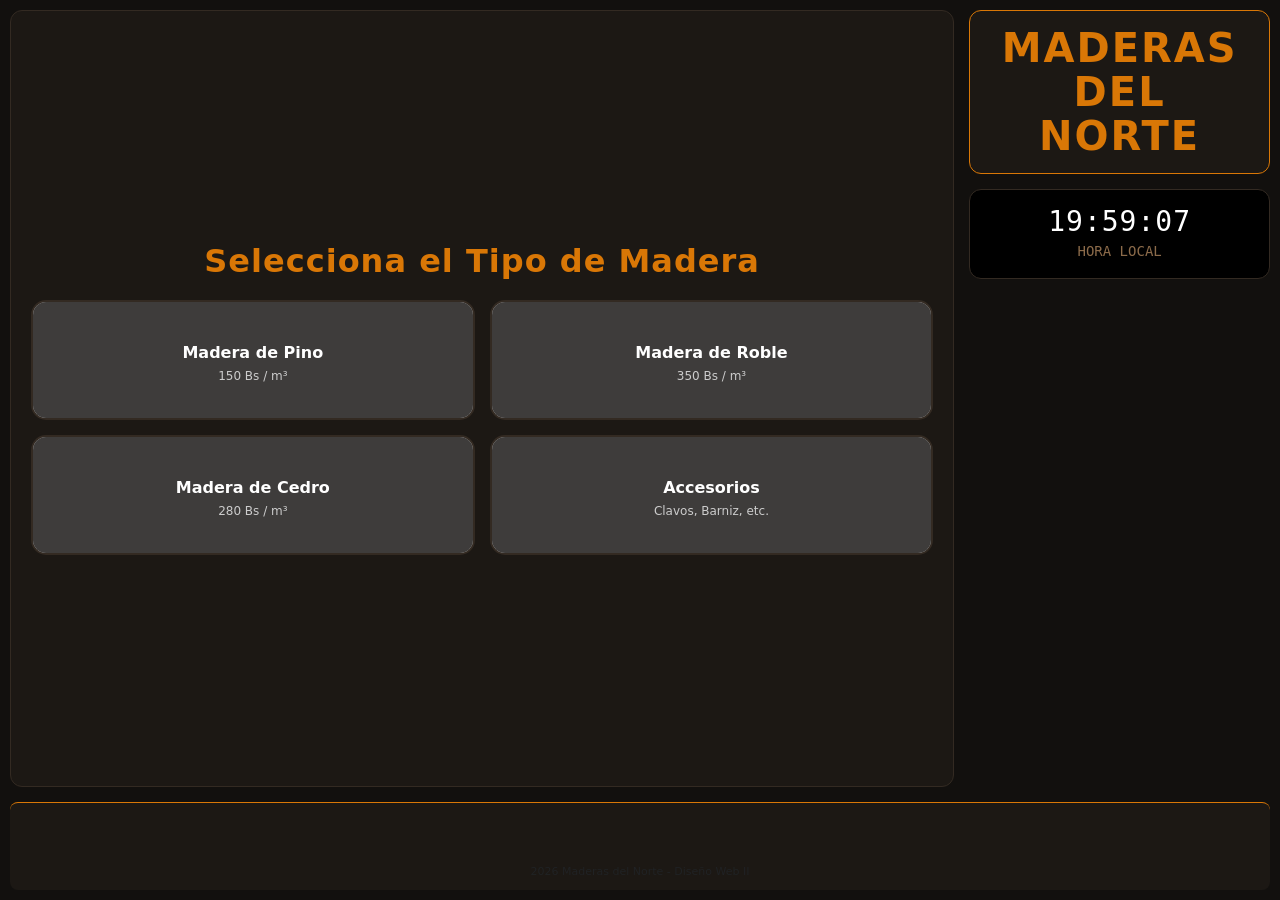
<file: fase-ui-pwa/index.html>
<!DOCTYPE html>
<html lang="es">
<head>
    <meta charset="UTF-8">
    <meta name="viewport" content="width=device-width, initial-scale=1.0, viewport-fit=cover">
    <title>Maderas del Norte - Sistema de Pedidos</title>
        <link rel="manifest" href="manifest.json">
    <meta name="theme-color" content="#d97706">
    <!-- Tree Shaking: Solo cargamos Bootstrap CSS. Quitamos FontAwesome y Google Fonts para aligerar la carga -->
    <link href="https://cdn.jsdelivr.net/npm/bootstrap@5.3.0/dist/css/bootstrap.min.css" rel="stylesheet">
    <link rel="stylesheet" href="styles.css">
</head>
<body>

    <div class="app-container">
        <div class="top-section">
            
            <!-- MENÚ PRINCIPAL: Tipos de Madera -->
            <div class="main-menu" id="mainMenu">
                <h2 class="menu-title">Selecciona el Tipo de Madera</h2>
                <div class="giant-buttons-grid">
                    <button class="giant-btn bg-pino" data-target="pino">
                        <i class="bi bi-tree-fill fs-1 mb-2"></i>
                        <span>Madera de Pino</span>
                        <small>150 Bs / m³</small>
                    </button>

                    <button class="giant-btn bg-roble" data-target="roble">
                        <i class="bi bi-tree-fill fs-1 mb-2"></i>
                        <span>Madera de Roble</span>
                        <small>350 Bs / m³</small>
                    </button>

                    <button class="giant-btn bg-cedro" data-target="cedro">
                        <i class="bi bi-tree-fill fs-1 mb-2"></i>
                        <span>Madera de Cedro</span>
                        <small>280 Bs / m³</small>
                    </button>

                    <button class="giant-btn bg-accesorios" data-target="accesorios">
                        <i class="bi bi-tools fs-1 mb-2"></i>
                        <span>Accesorios</span>
                        <small>Clavos, Barniz, etc.</small>
                    </button>
                </div>
            </div>

            <!-- CATÁLOGO (Productos / Cortes) -->
            <div class="catalog-section" id="catalogSection">
                <div class="d-flex justify-content-between align-items-center mb-3">
                    <button class="btn btn-outline-warning btn-sm" id="btnBack"><i class="bi bi-arrow-left"></i> Volver</button>
                    <h4 id="catalogTitle" class="m-0 text-warning fw-bold">Productos</h4>
                </div>

                <!-- VISTA 1: Lotes disponibles en el aserradero -->
                <div id="stationView" style="display: none; width: 100%;">
                    <div class="station-grid" id="stationGrid">
                        <!-- Inyectado por JS -->
                    </div>
                </div>

                <!-- VISTA 2: Detalles y Pedido -->
                <div id="gameView" style="display: none; flex-direction: column; height: 100%; width: 100%;">
                    <input type="text" id="gameSearch" class="form-control mb-3 bg-dark text-light border-warning" placeholder="Buscar tipo de corte...">
                    
                    <div class="game-grid" id="gameGrid"></div>

                    <div id="actionPanel" class="mt-3 p-3 bg-dark border border-warning rounded" style="display: none;">
                        <div class="d-flex flex-column flex-md-row justify-content-between align-items-center gap-3">
                            <div class="text-center text-md-start">
                                <h5 class="m-0 text-warning" id="currentStationName">Lote</h5>
                                <small class="text-muted">Precio base: <span id="startPrice">150</span> Bs / m³</small>
                            </div>
                            <div class="d-flex w-100 w-md-auto gap-2">
                                <button class="btn btn-outline-warning fw-bold flex-grow-1" id="btnReservar"><i class="bi bi-clock"></i> Reservar Lote</button>
                                <button class="btn btn-warning text-dark fw-bold flex-grow-1" id="btnEmpezar"><i class="bi bi-cart"></i> Comprar Ya</button>
                            </div>
                        </div>
                    </div>
                </div>
            </div>

            <!-- PANEL DERECHO -->
            <div class="side-panel">
                <div class="brand-box position-relative">
                    <h1>MADERAS<br>DEL NORTE</h1>
                    <button class="btn-gear" id="btnSettings" aria-label="Configuración"><i class="bi bi-gear-fill"></i></button>
                </div>

                <div class="settings-menu" id="settingsMenu">
                    <ul>
                        <li><a href="#" id="menuBitacora"><i class="bi bi-list-task me-2"></i> Ver Bitácora</a></li>
                        <li><a href="#"><i class="bi bi-shield-lock me-2"></i> Perfil Admin</a></li>
                        <li><a href="#"><i class="bi bi-power me-2"></i> Salir</a></li>
                    </ul>
                </div>

                <div class="clock-box">
                    <h3 id="liveClock">00:00:00</h3>
                    <small>HORA LOCAL</small>
                </div>
            </div>
        </div>

        <!-- FOOTER -->
        <footer class="app-footer">
            <div class="social-links">
                <a href="#" aria-label="TikTok"><i class="bi bi-tiktok"></i></a>
                <a href="#" aria-label="Instagram"><i class="bi bi-instagram"></i></a>
                <a href="#" aria-label="WhatsApp"><i class="bi bi-whatsapp"></i></a>
                <a href="#" aria-label="Facebook"><i class="bi bi-facebook"></i></a>
            </div>
            <p class="m-0 text-muted" style="font-size: 11px;">2026 Maderas del Norte - Diseño Web II</p>
        </footer>
    </div>

    <!-- MODAL BITÁCORA -->
    <div class="modal fade" id="bitacoraModal" tabindex="-1" aria-hidden="true">
        <div class="modal-dialog modal-lg modal-dialog-centered">
            <div class="modal-content bg-dark border-warning text-white">
                <div class="modal-header border-bottom border-secondary">
                    <h5 class="modal-title text-warning"><i class="bi bi-list-task me-2"></i> Bitácora de Ventas</h5>
                    <button type="button" class="btn-close btn-close-white" data-bs-dismiss="modal" aria-label="Close"></button>
                </div>
                <div class="modal-body">
                    <div class="log-console" id="logOutput" style="height: 300px;">
                        <div class="text-muted">[SISTEMA] Esperando pedidos...</div>
                    </div>
                </div>
            </div>
        </div>
    </div>

    <!-- MODAL PEDIDO -->
    <div class="modal fade" id="reservaModal" tabindex="-1" aria-hidden="true">
        <div class="modal-dialog modal-dialog-centered">
            <div class="modal-content bg-dark border-warning text-white">
                <div class="modal-header border-bottom border-secondary">
                    <h5 class="modal-title text-warning"><span id="modalActionType">Acción</span></h5>
                    <button type="button" class="btn-close btn-close-white" data-bs-dismiss="modal" aria-label="Close"></button>
                </div>
                <div class="modal-body text-center">
                    <h4 id="modalConsoleName" class="text-warning mb-3">Lote</h4>
                    
                    <div class="mb-3">
                        <label class="form-label">Cantidad (Metros Cúbicos o Unidades)</label>
                        <input type="number" id="hrsInput" class="form-control bg-dark text-white border-secondary text-center fs-4" Value="1" min="1">
                    </div>

                    <div class="total-box mb-3">
                        <h6 class="m-0">Total a Pagar:</h6>
                        <h3 class="m-0 text-warning"><span id="totalPay">150</span> BOB</h3>
                    </div>

                    <div class="alert alert-danger m-0 py-2" id="timerContainer">
                        <small>Tiempo para confirmar: <strong id="timerDisplay">05:00</strong></small>
                    </div>
                </div>
                <div class="modal-footer border-top border-secondary">
                    <button type="button" class="btn btn-outline-secondary btn-sm" data-bs-dismiss="modal" id="btnCancel">Cancelar</button>
                    <button type="button" class="btn btn-warning text-dark fw-bold btn-sm" id="btnConfirm">Procesar Pedido</button>
                </div>
            </div>
        </div>
    </div>

    <div id="toastAlert" class="custom-toast"><i class="bi bi-check-circle-fill text-warning me-2"></i> ¡Pedido procesado!</div>

    <script src="https://code.jquery.com/jquery-3.7.1.min.js"></script>
    <script src="https://cdn.jsdelivr.net/npm/bootstrap@5.3.0/dist/js/bootstrap.bundle.min.js"></script>
    <script src="script.js"></script>
        <!-- Registro del Service Worker (PWA) -->
    <script>
        if ('serviceWorker' in navigator) {
            window.addEventListener('load', () => {
                navigator.serviceWorker.register('./sw.js')
                .then(reg => console.log('✅ Service Worker Registrado'))
                .catch(err => console.error('❌ Error SW:', err));
            });
        }
    </script>
</body>
</html>
</file>
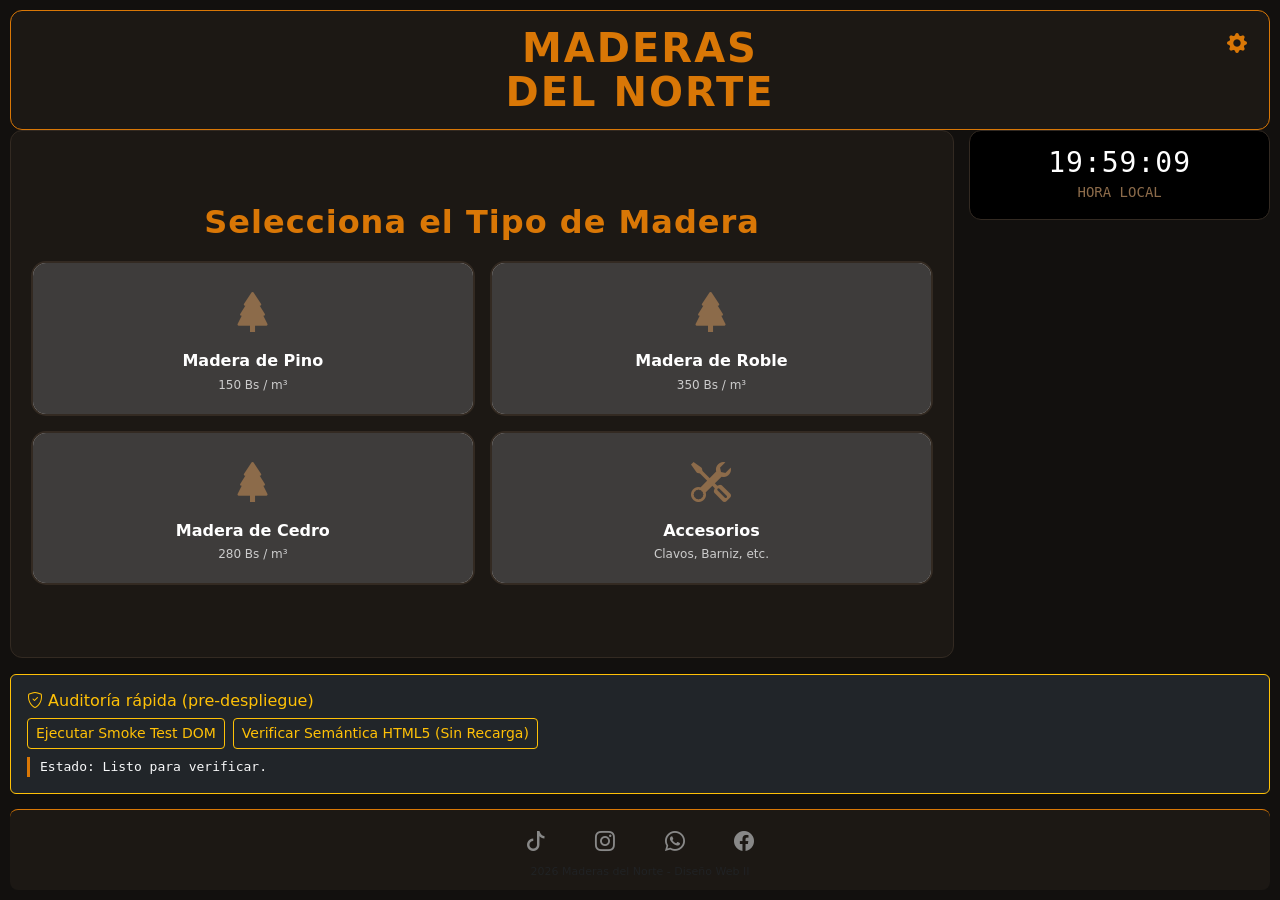
<file: prototipo-fronend/index.html>
<!DOCTYPE html>
<html lang="es">
<head>
    <meta charset="UTF-8">
    <meta name="viewport" content="width=device-width, initial-scale=1.0, viewport-fit=cover">
    <title>Maderas del Norte - Sistema de Pedidos</title>
    <link rel="manifest" href="manifest.json">
    <meta name="theme-color" content="#d97706">
    <link href="https://cdn.jsdelivr.net/npm/bootstrap@5.3.0/dist/css/bootstrap.min.css" rel="stylesheet">
    <!-- ✅ Bootstrap Icons SÍ se carga (antes los <i class="bi"> no se veían) -->
    <link href="https://cdn.jsdelivr.net/npm/bootstrap-icons@1.11.3/font/bootstrap-icons.min.css" rel="stylesheet">
    <link rel="stylesheet" href="styles.css">
</head>
<body>

    <div class="app-container">

        <!-- ✅ HEADER SEMÁNTICO ÚNICO -->
        <header class="brand-box position-relative" role="banner">
            <h1>MADERAS<br>DEL NORTE</h1>
            <button class="btn-gear" id="btnSettings" aria-label="Abrir configuración" aria-haspopup="true" aria-expanded="false">
                <i class="bi bi-gear-fill" aria-hidden="true"></i>
            </button>
            <nav id="settingsMenu" class="settings-menu" aria-label="Menú de configuración">
                <ul>
                    <li><a href="#" id="menuBitacora"><i class="bi bi-list-task me-2" aria-hidden="true"></i> Ver Bitácora</a></li>
                    <li><a href="#"><i class="bi bi-shield-lock me-2" aria-hidden="true"></i> Perfil Admin</a></li>
                    <li><a href="#"><i class="bi bi-power me-2" aria-hidden="true"></i> Salir</a></li>
                </ul>
            </nav>
        </header>

        <!-- ✅ MAIN SEMÁNTICO -->
        <main class="top-section" id="mainContent">

            <!-- MENÚ PRINCIPAL -->
            <section class="main-menu" id="mainMenu" aria-labelledby="menuTitle">
                <h2 class="menu-title" id="menuTitle">Selecciona el Tipo de Madera</h2>
                <div class="giant-buttons-grid">
                    <button type="button" class="giant-btn bg-pino" data-target="pino" aria-label="Madera de Pino, 150 bolivianos por metro cúbico">
                        <i class="bi bi-tree-fill fs-1 mb-2" aria-hidden="true"></i>
                        <span>Madera de Pino</span>
                        <small>150 Bs / m³</small>
                    </button>
                    <button type="button" class="giant-btn bg-roble" data-target="roble" aria-label="Madera de Roble, 350 bolivianos por metro cúbico">
                        <i class="bi bi-tree-fill fs-1 mb-2" aria-hidden="true"></i>
                        <span>Madera de Roble</span>
                        <small>350 Bs / m³</small>
                    </button>
                    <button type="button" class="giant-btn bg-cedro" data-target="cedro" aria-label="Madera de Cedro, 280 bolivianos por metro cúbico">
                        <i class="bi bi-tree-fill fs-1 mb-2" aria-hidden="true"></i>
                        <span>Madera de Cedro</span>
                        <small>280 Bs / m³</small>
                    </button>
                    <button type="button" class="giant-btn bg-accesorios" data-target="accesorios" aria-label="Accesorios de carpintería">
                        <i class="bi bi-tools fs-1 mb-2" aria-hidden="true"></i>
                        <span>Accesorios</span>
                        <small>Clavos, Barniz, etc.</small>
                    </button>
                </div>
            </section>

            <!-- CATÁLOGO -->
            <section class="catalog-section" id="catalogSection" aria-labelledby="catalogTitle">
                <div class="d-flex justify-content-between align-items-center mb-3">
                    <button type="button" class="btn btn-outline-warning btn-sm" id="btnBack" aria-label="Volver al menú anterior">
                        <i class="bi bi-arrow-left" aria-hidden="true"></i> Volver
                    </button>
                    <h3 id="catalogTitle" class="m-0 text-warning fw-bold">Productos</h3>
                </div>

                <div id="stationView" style="display: none; width: 100%;">
                    <div class="station-grid" id="stationGrid" role="list" aria-label="Lotes disponibles"></div>
                </div>

                <div id="gameView" style="display: none; flex-direction: column; height: 100%; width: 100%;">
                    <label for="gameSearch" class="visually-hidden">Buscar tipo de corte</label>
                    <input type="search" id="gameSearch" class="form-control mb-3 bg-dark text-light border-warning" placeholder="Buscar tipo de corte...">
                    <div class="game-grid" id="gameGrid" role="list" aria-label="Productos del catálogo"></div>

                    <div id="actionPanel" class="mt-3 p-3 bg-dark border border-warning rounded" style="display: none;">
                        <div class="d-flex flex-column flex-md-row justify-content-between align-items-center gap-3">
                            <div class="text-center text-md-start">
                                <h4 class="m-0 text-warning" id="currentStationName">Lote</h4>
                                <small class="text-muted">Precio base: <span id="startPrice">150</span> Bs / m³</small>
                            </div>
                            <div class="d-flex w-100 w-md-auto gap-2">
                                <button type="button" class="btn btn-outline-warning fw-bold flex-grow-1" id="btnReservar"><i class="bi bi-clock" aria-hidden="true"></i> Reservar Lote</button>
                                <button type="button" class="btn btn-warning text-dark fw-bold flex-grow-1" id="btnEmpezar"><i class="bi bi-cart" aria-hidden="true"></i> Comprar Ya</button>
                            </div>
                        </div>
                    </div>
                </div>
            </section>

            <!-- PANEL DERECHO (reloj) -->
            <aside class="side-panel" aria-label="Panel de información">
                <div class="clock-box" role="timer" aria-live="off">
                    <h3 id="liveClock">00:00:00</h3>
                    <small>HORA LOCAL</small>
                </div>
            </aside>
        </main>

        <!-- ✅ PANEL DE AUDITORÍA (los dos botones de las guías) -->
        <section class="panel-auditoria mt-3 p-3 bg-dark border border-warning rounded" aria-labelledby="auditTitle">
            <h4 id="auditTitle" class="text-warning fs-6 mb-2">
                <i class="bi bi-shield-check" aria-hidden="true"></i> Auditoría rápida (pre-despliegue)
            </h4>
            <div class="d-flex flex-wrap gap-2 mb-2">
                <button type="button" id="btnSmokeTest" class="btn btn-outline-warning btn-sm">
                    Ejecutar Smoke Test DOM
                </button>
                <button type="button" id="btnAuditarA11Y" class="btn btn-outline-warning btn-sm">
                    Verificar Semántica HTML5 (Sin Recarga)
                </button>
            </div>
            <p id="salidaAudit" class="m-0 text-light small" aria-live="polite" role="status">
                Estado: Listo para verificar.
            </p>
        </section>

        <!-- ✅ FOOTER SEMÁNTICO -->
        <footer class="app-footer" role="contentinfo">
            <nav class="social-links" aria-label="Redes sociales">
                <a href="#" aria-label="TikTok"><i class="bi bi-tiktok" aria-hidden="true"></i></a>
                <a href="#" aria-label="Instagram"><i class="bi bi-instagram" aria-hidden="true"></i></a>
                <a href="#" aria-label="WhatsApp"><i class="bi bi-whatsapp" aria-hidden="true"></i></a>
                <a href="#" aria-label="Facebook"><i class="bi bi-facebook" aria-hidden="true"></i></a>
            </nav>
            <p class="m-0 text-muted" style="font-size: 11px;">2026 Maderas del Norte - Diseño Web II</p>
        </footer>
    </div>

    <!-- MODAL BITÁCORA -->
    <div class="modal fade" id="bitacoraModal" tabindex="-1" aria-labelledby="bitacoraTitle" aria-hidden="true">
        <div class="modal-dialog modal-lg modal-dialog-centered">
            <div class="modal-content bg-dark border-warning text-white">
                <div class="modal-header border-bottom border-secondary">
                    <h5 class="modal-title text-warning" id="bitacoraTitle"><i class="bi bi-list-task me-2" aria-hidden="true"></i> Bitácora de Ventas</h5>
                    <button type="button" class="btn-close btn-close-white" data-bs-dismiss="modal" aria-label="Cerrar"></button>
                </div>
                <div class="modal-body">
                    <div class="log-console" id="logOutput" style="height: 300px;" role="log" aria-live="polite">
                        <div class="text-muted">[SISTEMA] Esperando pedidos...</div>
                    </div>
                </div>
            </div>
        </div>
    </div>

    <!-- MODAL PEDIDO -->
    <div class="modal fade" id="reservaModal" tabindex="-1" aria-labelledby="reservaTitle" aria-hidden="true">
        <div class="modal-dialog modal-dialog-centered">
            <div class="modal-content bg-dark border-warning text-white">
                <div class="modal-header border-bottom border-secondary">
                    <h5 class="modal-title text-warning" id="reservaTitle"><span id="modalActionType">Acción</span></h5>
                    <button type="button" class="btn-close btn-close-white" data-bs-dismiss="modal" aria-label="Cerrar"></button>
                </div>
                <div class="modal-body text-center">
                    <h4 id="modalConsoleName" class="text-warning mb-3">Lote</h4>
                    <div class="mb-3">
                        <label for="hrsInput" class="form-label">Cantidad (Metros Cúbicos o Unidades)</label>
                        <input type="number" id="hrsInput" class="form-control bg-dark text-white border-secondary text-center fs-4" value="1" min="1">
                    </div>
                    <div class="total-box mb-3">
                        <h6 class="m-0">Total a Pagar:</h6>
                        <h3 class="m-0 text-warning"><span id="totalPay">150</span> BOB</h3>
                    </div>
                    <div class="alert alert-danger m-0 py-2" id="timerContainer">
                        <small>Tiempo para confirmar: <strong id="timerDisplay">05:00</strong></small>
                    </div>
                </div>
                <div class="modal-footer border-top border-secondary">
                    <button type="button" class="btn btn-outline-secondary btn-sm" data-bs-dismiss="modal" id="btnCancel">Cancelar</button>
                    <button type="button" class="btn btn-warning text-dark fw-bold btn-sm" id="btnConfirm">Procesar Pedido</button>
                </div>
            </div>
        </div>
    </div>

    <div id="toastAlert" class="custom-toast" role="status" aria-live="polite">
        <i class="bi bi-check-circle-fill text-warning me-2" aria-hidden="true"></i> ¡Pedido procesado!
    </div>

    <script src="https://code.jquery.com/jquery-3.7.1.min.js"></script>
    <script src="https://cdn.jsdelivr.net/npm/bootstrap@5.3.0/dist/js/bootstrap.bundle.min.js"></script>
    <script src="script.js"></script>
    <script>
        if ('serviceWorker' in navigator) {
            window.addEventListener('load', () => {
                navigator.serviceWorker.register('./sw.js')
                .then(reg => console.log('✅ Service Worker Registrado'))
                .catch(err => console.error('❌ Error SW:', err));
            });
        }
    </script>
</body>
</html>
</file>
<file: fase-ui-pwa/styles.css>
:root {
    --bg-dark: #12100e;
    --primary-wood: #d97706;
    --panel-bg: #1c1814;
    --text-light: #e0e0e0;
}

/* 100dvh evita que el teclado virtual del celular rompa la pantalla */
body { 
    font-family: system-ui, -apple-system, "Segoe UI", Roboto, sans-serif; 
    background-color: var(--bg-dark); 
    color: var(--text-light); 
    min-height: 100dvh; 
    margin: 0; 
    overflow-y: auto; /* Permite scroll vertical si es necesario */
    overflow-x: hidden; 
}

.app-container { 
    display: flex; 
    flex-direction: column; 
    min-height: 100dvh; 
    padding: 10px; 
}

.top-section { 
    display: flex; 
    flex: 1; 
    gap: 15px; 
}

/* EN CELULAR: Todo se apila en columna */
@media (max-width: 768px) {
    .top-section { flex-direction: column; height: auto; }
    .main-menu, .catalog-section, .side-panel { flex: none; width: 100%; }
    .side-panel { order: -1; } /* El reloj va arriba en móviles */
    .brand-box { display: flex; justify-content: space-between; align-items: center; padding: 10px 15px; }
    .brand-box h1 { font-size: 18px; text-align: left; margin: 0; }
    .clock-box { padding: 10px; }
    .clock-box h3 { font-size: 24px; }
}

/* MENÚ PRINCIPAL */
.main-menu { flex: 3; background: var(--panel-bg); border: 1px solid #332a22; border-radius: 12px; padding: 20px; display: flex; flex-direction: column; justify-content: center; }
.menu-title { text-align: center; color: var(--primary-wood); font-weight: 800; margin-bottom: 20px; letter-spacing: 1px; }
.giant-buttons-grid { display: grid; grid-template-columns: 1fr 1fr; gap: 15px; }
.giant-btn { 
    position: relative; overflow: hidden; background-size: cover; background-position: center; 
    border: 2px solid #332a22; border-radius: 15px; padding: 20px 10px; 
    display: flex; flex-direction: column; align-items: center; justify-content: center; 
    color: white; transition: all 0.3s ease; cursor: pointer;
    min-height: 120px; /* Área táctil obligatoria */
}
.giant-btn::before { content: ''; position: absolute; top: 0; left: 0; right: 0; bottom: 0; background: rgba(18, 16, 14, 0.8); z-index: 1; transition: background 0.3s; }
.giant-btn > * { position: relative; z-index: 2; }
.giant-btn:hover::before { background: rgba(18, 16, 14, 0.5); }
.giant-btn:hover { border-color: var(--primary-wood); box-shadow: 0 0 20px rgba(217, 119, 6, 0.3); transform: translateY(-5px); }
.giant-btn i { color: #8c6b4a; transition: color 0.3s ease; }
.giant-btn:hover i { color: var(--primary-wood); }
.giant-btn span { font-size: 16px; font-weight: 800; text-align: center; line-height: 1.2; }
.giant-btn small { color: #ccc; margin-top: 5px; font-size: 12px; }

/* Imágenes de fondo */
.bg-pino { background-image: url('https://images.unsplash.com/photo-1543357567-8049b389b1e1?auto=format&fit=crop&w=600&q=80'); }
.bg-roble { background-image: url('https://images.unsplash.com/photo-1611073570629-1a5c7ba4b6c9?auto=format&fit=crop&w=600&q=80'); }
.bg-cedro { background-image: url('https://images.unsplash.com/photo-1519711668-82c58f550481?auto=format&fit=crop&w=600&q=80'); }
.bg-accesorios { background-image: url('https://images.unsplash.com/photo-1504148455328-c376907d081c?auto=format&fit=crop&w=600&q=80'); }

/* CATÁLOGO Y LOTES */
.catalog-section { flex: 3; background: var(--panel-bg); border: 1px solid #332a22; border-radius: 12px; padding: 20px; display: none; flex-direction: column; }
#stationView { width: 100%; height: 100%; }
.station-grid { display: grid; grid-template-columns: repeat(auto-fill, minmax(90px, 1fr)); gap: 10px; width: 100%; }

.station-card { 
    background: #241f1a; border: 2px solid #3d3228; border-radius: 10px; padding: 15px; 
    text-align: center; cursor: pointer; display: flex; flex-direction: column; align-items: center; justify-content: center; 
    min-height: 80px;
}
.station-card i { font-size: 30px; margin-bottom: 5px; color: #555; }
.station-card h4 { font-size: 14px; margin: 0; font-weight: 800; }
.station-card span { font-size: 10px; text-transform: uppercase; letter-spacing: 1px; margin-top: 5px; }
.station-card.available { border-color: rgba(217, 119, 6, 0.4); }
.station-card.available:hover { border-color: var(--primary-wood); box-shadow: 0 0 15px rgba(217, 119, 6, 0.3); transform: translateY(-3px); }
.station-card.available i, .station-card.available span { color: var(--primary-wood); }
.station-card.busy { opacity: 0.5; cursor: not-allowed; background: #151210; }
.station-card.busy i, .station-card.busy span { color: #ff3333; }

/* PRODUCTOS / JUEGOS CON LAZY LOADING */
.game-grid { display: grid; grid-template-columns: repeat(auto-fill, minmax(100px, 1fr)); gap: 10px; overflow-y: auto; max-height: 350px; padding-right: 5px; }
.game-card { 
    background: #241f1a; border: 1px solid #3d3228; border-radius: 10px; padding: 10px; 
    text-align: center; cursor: pointer; transition: 0.3s;
    display: flex; flex-direction: column; align-items: center;
}
.game-card img { border: 1px solid #3d3228; }
/* Truncado de texto seguro para móviles (Text-overflow) */
.game-card span { 
    display: block; font-size: 11px; font-weight: 600; width: 100%;
    white-space: nowrap; overflow: hidden; text-overflow: ellipsis; 
}
.game-card:hover { border-color: var(--primary-wood); background: #2e2721; transform: scale(1.05); }

/* PANEL DERECHO */
.side-panel { flex: 1; display: flex; flex-direction: column; gap: 15px; }
.brand-box { background: var(--panel-bg); border: 1px solid var(--primary-wood); border-radius: 12px; padding: 15px; text-align: center; position: relative; }
.brand-box h1 { font-weight: 800; color: var(--primary-wood); margin: 0; letter-spacing: 2px; line-height: 1.1; }

.btn-gear { 
    position: absolute; top: 10px; right: 10px; background: transparent; border: none; color: var(--primary-wood); font-size: 20px; cursor: pointer; 
    width: 44px; height: 44px; display: flex; justify-content: center; align-items: center; /* Área táctil */
}

.settings-menu { position: absolute; top: 60px; right: 10px; background: var(--panel-bg); border: 1px solid var(--primary-wood); border-radius: 8px; width: 200px; display: none; z-index: 1050; }
.settings-menu ul { list-style: none; padding: 0; margin: 0; }
.settings-menu ul li a { display: block; padding: 12px 15px; color: var(--text-light); text-decoration: none; font-size: 14px; border-bottom: 1px solid #332a22; }
.settings-menu ul li a:hover { background: #332a22; color: var(--primary-wood); }

.clock-box { background: #000; border: 1px solid #332a22; border-radius: 12px; padding: 15px; text-align: center; font-family: monospace; }
.clock-box h3 { color: #fff; margin: 0; font-size: 28px; letter-spacing: 1px; }
.clock-box small { color: #8c6b4a; }

/* MODALES Y OTROS */
.total-box { background: #111; padding: 10px; border-radius: 8px; display: flex; justify-content: space-between; align-items: center; border: 1px dashed #332a22; }
.log-console { background: #000; border-radius: 6px; padding: 10px; font-family: monospace; font-size: 12px; color: #d97706; overflow-y: auto; }
.log-console div { margin-bottom: 5px; border-bottom: 1px dashed #222; padding-bottom: 5px; }
.custom-toast { position: fixed; top: 20px; right: 20px; background: #241f1a; color: white; padding: 15px 25px; border-radius: 8px; border-left: 4px solid var(--primary-wood); box-shadow: 0 5px 15px rgba(0,0,0,0.5); display: none; z-index: 9999; font-weight: 600; }

/* FOOTER */
.app-footer { height: auto; min-height: 50px; margin-top: 15px; background: var(--panel-bg); border-top: 1px solid var(--primary-wood); border-radius: 8px; display: flex; flex-direction: column; justify-content: center; align-items: center; padding: 10px; }
.social-links a { color: #888; font-size: 20px; margin: 0 10px; display: inline-block; width: 44px; height: 44px; text-align: center; line-height: 44px; transition: 0.3s; }
.social-links a:hover { color: var(--primary-wood); }
</file>
<file: prototipo-fronend/styles.css>
:root {
    --bg-dark: #12100e;
    --primary-wood: #d97706;
    --panel-bg: #1c1814;
    --text-light: #e0e0e0;
}

/* 100dvh evita que el teclado virtual del celular rompa la pantalla */
body { 
    font-family: system-ui, -apple-system, "Segoe UI", Roboto, sans-serif; 
    background-color: var(--bg-dark); 
    color: var(--text-light); 
    min-height: 100dvh; 
    margin: 0; 
    overflow-y: auto; /* Permite scroll vertical si es necesario */
    overflow-x: hidden; 
}

.app-container { 
    display: flex; 
    flex-direction: column; 
    min-height: 100dvh; 
    padding: 10px; 
}

.top-section { 
    display: flex; 
    flex: 1; 
    gap: 15px; 
}

/* EN CELULAR: Todo se apila en columna */
@media (max-width: 768px) {
    .top-section { flex-direction: column; height: auto; }
    .main-menu, .catalog-section, .side-panel { flex: none; width: 100%; }
    .side-panel { order: -1; } /* El reloj va arriba en móviles */
    .brand-box { display: flex; justify-content: space-between; align-items: center; padding: 10px 15px; }
    .brand-box h1 { font-size: 18px; text-align: left; margin: 0; }
    .clock-box { padding: 10px; }
    .clock-box h3 { font-size: 24px; }
}

/* MENÚ PRINCIPAL */
.main-menu { flex: 3; background: var(--panel-bg); border: 1px solid #332a22; border-radius: 12px; padding: 20px; display: flex; flex-direction: column; justify-content: center; }
.menu-title { text-align: center; color: var(--primary-wood); font-weight: 800; margin-bottom: 20px; letter-spacing: 1px; }
.giant-buttons-grid { display: grid; grid-template-columns: 1fr 1fr; gap: 15px; }
.giant-btn { 
    position: relative; overflow: hidden; background-size: cover; background-position: center; 
    border: 2px solid #332a22; border-radius: 15px; padding: 20px 10px; 
    display: flex; flex-direction: column; align-items: center; justify-content: center; 
    color: white; transition: all 0.3s ease; cursor: pointer;
    min-height: 120px; /* Área táctil obligatoria */
}
.giant-btn::before { content: ''; position: absolute; top: 0; left: 0; right: 0; bottom: 0; background: rgba(18, 16, 14, 0.8); z-index: 1; transition: background 0.3s; }
.giant-btn > * { position: relative; z-index: 2; }
.giant-btn:hover::before { background: rgba(18, 16, 14, 0.5); }
.giant-btn:hover { border-color: var(--primary-wood); box-shadow: 0 0 20px rgba(217, 119, 6, 0.3); transform: translateY(-5px); }
.giant-btn i { color: #8c6b4a; transition: color 0.3s ease; }
.giant-btn:hover i { color: var(--primary-wood); }
.giant-btn span { font-size: 16px; font-weight: 800; text-align: center; line-height: 1.2; }
.giant-btn small { color: #ccc; margin-top: 5px; font-size: 12px; }

/* Imágenes de fondo */
.bg-pino { background-image: url('https://images.unsplash.com/photo-1543357567-8049b389b1e1?auto=format&fit=crop&w=600&q=80'); }
.bg-roble { background-image: url('https://images.unsplash.com/photo-1611073570629-1a5c7ba4b6c9?auto=format&fit=crop&w=600&q=80'); }
.bg-cedro { background-image: url('https://images.unsplash.com/photo-1519711668-82c58f550481?auto=format&fit=crop&w=600&q=80'); }
.bg-accesorios { background-image: url('https://images.unsplash.com/photo-1504148455328-c376907d081c?auto=format&fit=crop&w=600&q=80'); }

/* CATÁLOGO Y LOTES */
.catalog-section { flex: 3; background: var(--panel-bg); border: 1px solid #332a22; border-radius: 12px; padding: 20px; display: none; flex-direction: column; }
#stationView { width: 100%; height: 100%; }
.station-grid { display: grid; grid-template-columns: repeat(auto-fill, minmax(90px, 1fr)); gap: 10px; width: 100%; }

.station-card { 
    background: #241f1a; border: 2px solid #3d3228; border-radius: 10px; padding: 15px; 
    text-align: center; cursor: pointer; display: flex; flex-direction: column; align-items: center; justify-content: center; 
    min-height: 80px;
}
.station-card i { font-size: 30px; margin-bottom: 5px; color: #555; }
.station-card h4 { font-size: 14px; margin: 0; font-weight: 800; }
.station-card span { font-size: 10px; text-transform: uppercase; letter-spacing: 1px; margin-top: 5px; }
.station-card.available { border-color: rgba(217, 119, 6, 0.4); }
.station-card.available:hover { border-color: var(--primary-wood); box-shadow: 0 0 15px rgba(217, 119, 6, 0.3); transform: translateY(-3px); }
.station-card.available i, .station-card.available span { color: var(--primary-wood); }
.station-card.busy { opacity: 0.5; cursor: not-allowed; background: #151210; }
.station-card.busy i, .station-card.busy span { color: #ff3333; }

/* PRODUCTOS / JUEGOS CON LAZY LOADING */
.game-grid { display: grid; grid-template-columns: repeat(auto-fill, minmax(100px, 1fr)); gap: 10px; overflow-y: auto; max-height: 350px; padding-right: 5px; }
.game-card { 
    background: #241f1a; border: 1px solid #3d3228; border-radius: 10px; padding: 10px; 
    text-align: center; cursor: pointer; transition: 0.3s;
    display: flex; flex-direction: column; align-items: center;
}
.game-card img { border: 1px solid #3d3228; }
/* Truncado de texto seguro para móviles (Text-overflow) */
.game-card span { 
    display: block; font-size: 11px; font-weight: 600; width: 100%;
    white-space: nowrap; overflow: hidden; text-overflow: ellipsis; 
}
.game-card:hover { border-color: var(--primary-wood); background: #2e2721; transform: scale(1.05); }

/* PANEL DERECHO */
.side-panel { flex: 1; display: flex; flex-direction: column; gap: 15px; }
.brand-box { background: var(--panel-bg); border: 1px solid var(--primary-wood); border-radius: 12px; padding: 15px; text-align: center; position: relative; }
.brand-box h1 { font-weight: 800; color: var(--primary-wood); margin: 0; letter-spacing: 2px; line-height: 1.1; }

.btn-gear { 
    position: absolute; top: 10px; right: 10px; background: transparent; border: none; color: var(--primary-wood); font-size: 20px; cursor: pointer; 
    width: 44px; height: 44px; display: flex; justify-content: center; align-items: center; /* Área táctil */
}

.settings-menu { position: absolute; top: 60px; right: 10px; background: var(--panel-bg); border: 1px solid var(--primary-wood); border-radius: 8px; width: 200px; display: none; z-index: 1050; }
.settings-menu ul { list-style: none; padding: 0; margin: 0; }
.settings-menu ul li a { display: block; padding: 12px 15px; color: var(--text-light); text-decoration: none; font-size: 14px; border-bottom: 1px solid #332a22; }
.settings-menu ul li a:hover { background: #332a22; color: var(--primary-wood); }

.clock-box { background: #000; border: 1px solid #332a22; border-radius: 12px; padding: 15px; text-align: center; font-family: monospace; }
.clock-box h3 { color: #fff; margin: 0; font-size: 28px; letter-spacing: 1px; }
.clock-box small { color: #8c6b4a; }

/* MODALES Y OTROS */
.total-box { background: #111; padding: 10px; border-radius: 8px; display: flex; justify-content: space-between; align-items: center; border: 1px dashed #332a22; }
.log-console { background: #000; border-radius: 6px; padding: 10px; font-family: monospace; font-size: 12px; color: #d97706; overflow-y: auto; }
.log-console div { margin-bottom: 5px; border-bottom: 1px dashed #222; padding-bottom: 5px; }
.custom-toast { position: fixed; top: 20px; right: 20px; background: #241f1a; color: white; padding: 15px 25px; border-radius: 8px; border-left: 4px solid var(--primary-wood); box-shadow: 0 5px 15px rgba(0,0,0,0.5); display: none; z-index: 9999; font-weight: 600; }

/* FOOTER */
.app-footer { height: auto; min-height: 50px; margin-top: 15px; background: var(--panel-bg); border-top: 1px solid var(--primary-wood); border-radius: 8px; display: flex; flex-direction: column; justify-content: center; align-items: center; padding: 10px; }
.social-links a { color: #888; font-size: 20px; margin: 0 10px; display: inline-block; width: 44px; height: 44px; text-align: center; line-height: 44px; transition: 0.3s; }
.social-links a:hover { color: var(--primary-wood); }
/* ===== PANEL DE AUDITORÍA (Smoke Test + A11Y) ===== */
.panel-auditoria {
    background: var(--panel-bg);
    border: 1px solid var(--primary-wood);
    border-radius: 12px;
    padding: 15px;
}
#salidaAudit {
    font-family: monospace;
    font-size: 13px;
    color: #ffc107;
    border-left: 3px solid var(--primary-wood);
    padding-left: 10px;
}

/* En móvil el panel de auditoría va después del main, no fijo */
@media (max-width: 768px) {
    .panel-auditoria { order: 3; }
}
</file>
